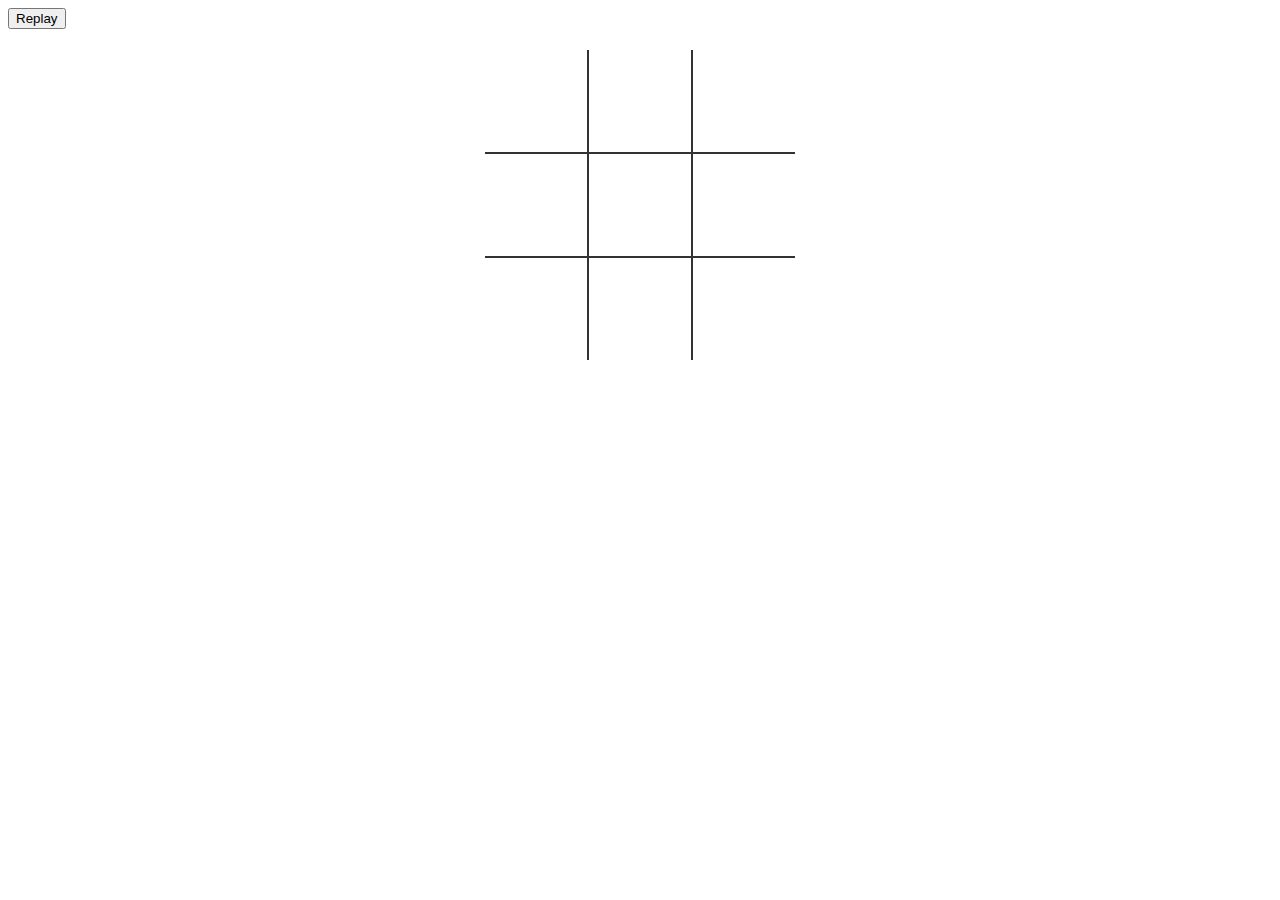
<file: profile/tictactoe/index.html>
<!DOCTYPE html>

<html>
<head>
  <meta charset="UTF-8">
  <title>Tic Tac Toe</title>
  
  <link rel="stylesheet" href="style.css">

</head>

<body>

	<table>
		<tr>
			<td class="cell" id="0"></td>
			<td class="cell" id="1"></td>
			<td class="cell" id="2"></td>
		</tr>
		<tr>
			<td class="cell" id="3"></td>
			<td class="cell" id="4"></td>
			<td class="cell" id="5"></td>
		</tr>
		<tr>
			<td class="cell" id="6"></td>
			<td class="cell" id="7"></td>
			<td class="cell" id="8"></td>
		</tr>
	</table>
	<div class="endgame">
		<div class="text"></div>
	</div>
	<button onClick="startGame()">Replay</button>

  <script src="script.js"></script>
</body>
</html>
</file>
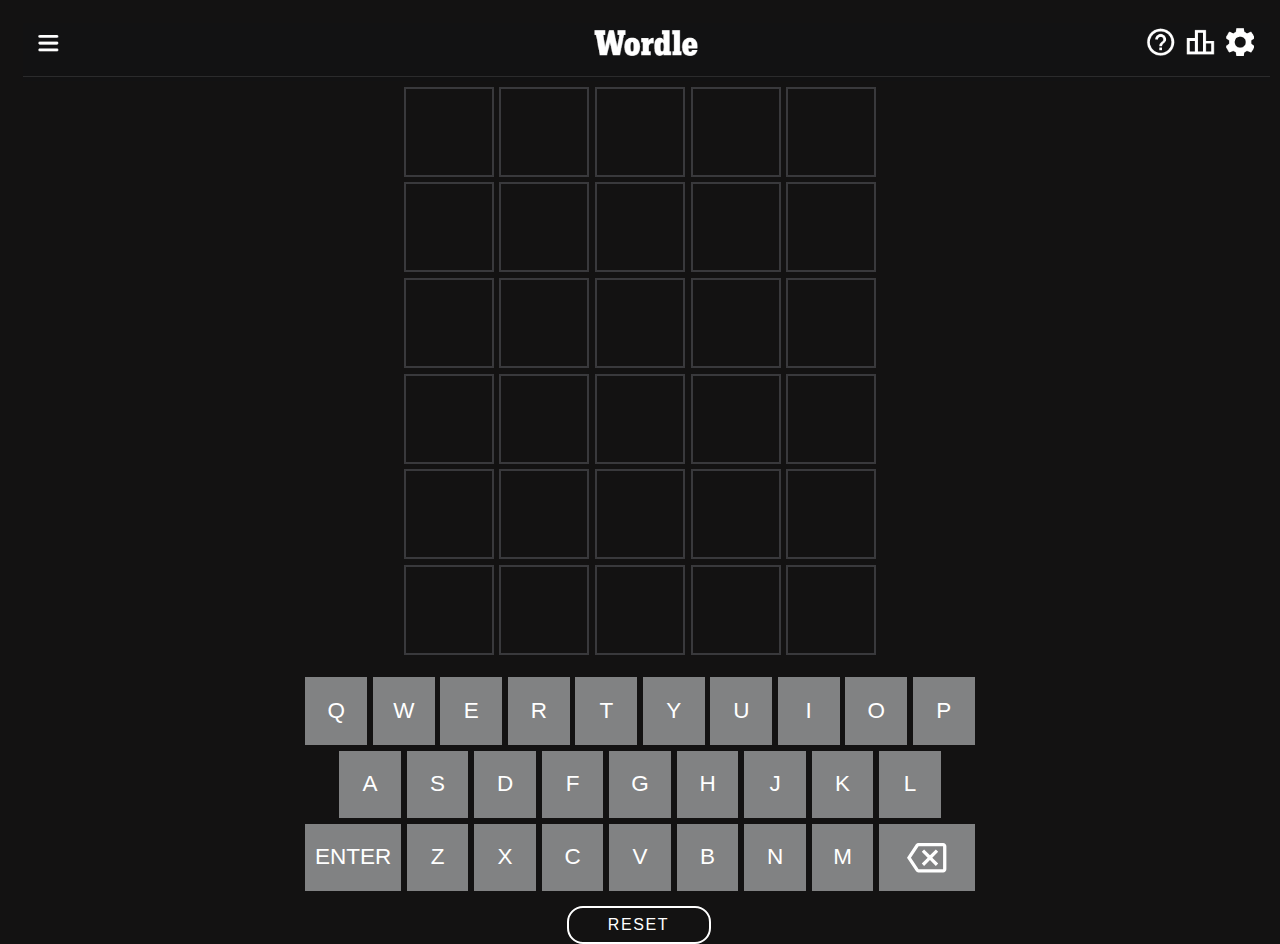
<file: profile/wordle/index.html>
<!DOCTYPE html>
<html lang="en">
  <head>
    <meta charset="UTF-8" />
    <meta http-equiv="X-UA-Compatible" content="IE=edge" />
    <meta name="viewport" content="width=device-width, initial-scale=1.0" />
    <link rel="stylesheet" href="styles.css" />
    <link rel="icon" type="image/x-icon" href="icon.png">
    <title>Wordle</title>
    <script src="script.js" defer></script>
  </head>
  <body>
    <center><img class="sticky" src="title.png" alt="" width="101%" style="position: sticky;"></center>
    
    <div class="alert-container" data-alert-container></div>
    <div data-guess-grid class="guess-grid">
      <div class="tile"></div>
      <div class="tile"></div>
      <div class="tile"></div>
      <div class="tile"></div>
      <div class="tile"></div>
      <div class="tile"></div>
      <div class="tile"></div>
      <div class="tile"></div>
      <div class="tile"></div>
      <div class="tile"></div>
      <div class="tile"></div>
      <div class="tile"></div>
      <div class="tile"></div>
      <div class="tile"></div>
      <div class="tile"></div>
      <div class="tile"></div>
      <div class="tile"></div>
      <div class="tile"></div>
      <div class="tile"></div>
      <div class="tile"></div>
      <div class="tile"></div>
      <div class="tile"></div>
      <div class="tile"></div>
      <div class="tile"></div>
      <div class="tile"></div>
      <div class="tile"></div>
      <div class="tile"></div>
      <div class="tile"></div>
      <div class="tile"></div>
      <div class="tile"></div>
    </div>
    <div data-keyboard class="keyboard">
      <button class="key" data-key="Q">Q</button>
      <button class="key" data-key="W">W</button>
      <button class="key" data-key="E">E</button>
      <button class="key" data-key="R">R</button>
      <button class="key" data-key="T">T</button>
      <button class="key" data-key="Y">Y</button>
      <button class="key" data-key="U">U</button>
      <button class="key" data-key="I">I</button>
      <button class="key" data-key="O">O</button>
      <button class="key" data-key="P">P</button>
      <div class="space"></div>
      <button class="key" data-key="A">A</button>
      <button class="key" data-key="S">S</button>
      <button class="key" data-key="D">D</button>
      <button class="key" data-key="F">F</button>
      <button class="key" data-key="G">G</button>
      <button class="key" data-key="H">H</button>
      <button class="key" data-key="J">J</button>
      <button class="key" data-key="K">K</button>
      <button class="key" data-key="L">L</button>
      <div class="space"></div>
      <button data-enter class="key large">Enter</button>
      <button class="key" data-key="Z">Z</button>
      <button class="key" data-key="X">X</button>
      <button class="key" data-key="C">C</button>
      <button class="key" data-key="V">V</button>
      <button class="key" data-key="B">B</button>
      <button class="key" data-key="N">N</button>
      <button class="key" data-key="M">M</button>
      <button data-delete class="key large">
        
        <svg
          xmlns="http://www.w3.org/2000/svg"
          height="24"
          viewBox="0 0 24 24"
          width="24"
        >
          <path
            fill="var(--color-tone-1)"
            d="M22 3H7c-.69 0-1.23.35-1.59.88L0 12l5.41 8.11c.36.53.9.89 1.59.89h15c1.1 0 2-.9 2-2V5c0-1.1-.9-2-2-2zm0 16H7.07L2.4 12l4.66-7H22v14zm-11.59-2L14 13.41 17.59 17 19 15.59 15.41 12 19 8.41 17.59 7 14 10.59 10.41 7 9 8.41 12.59 12 9 15.59z"
          ></path>
        </svg>
       
      </button>
    </div>
    <button class="cta" onclick="location.reload()" type="pointer">Reset</button>
  </body>
</html>
</file>
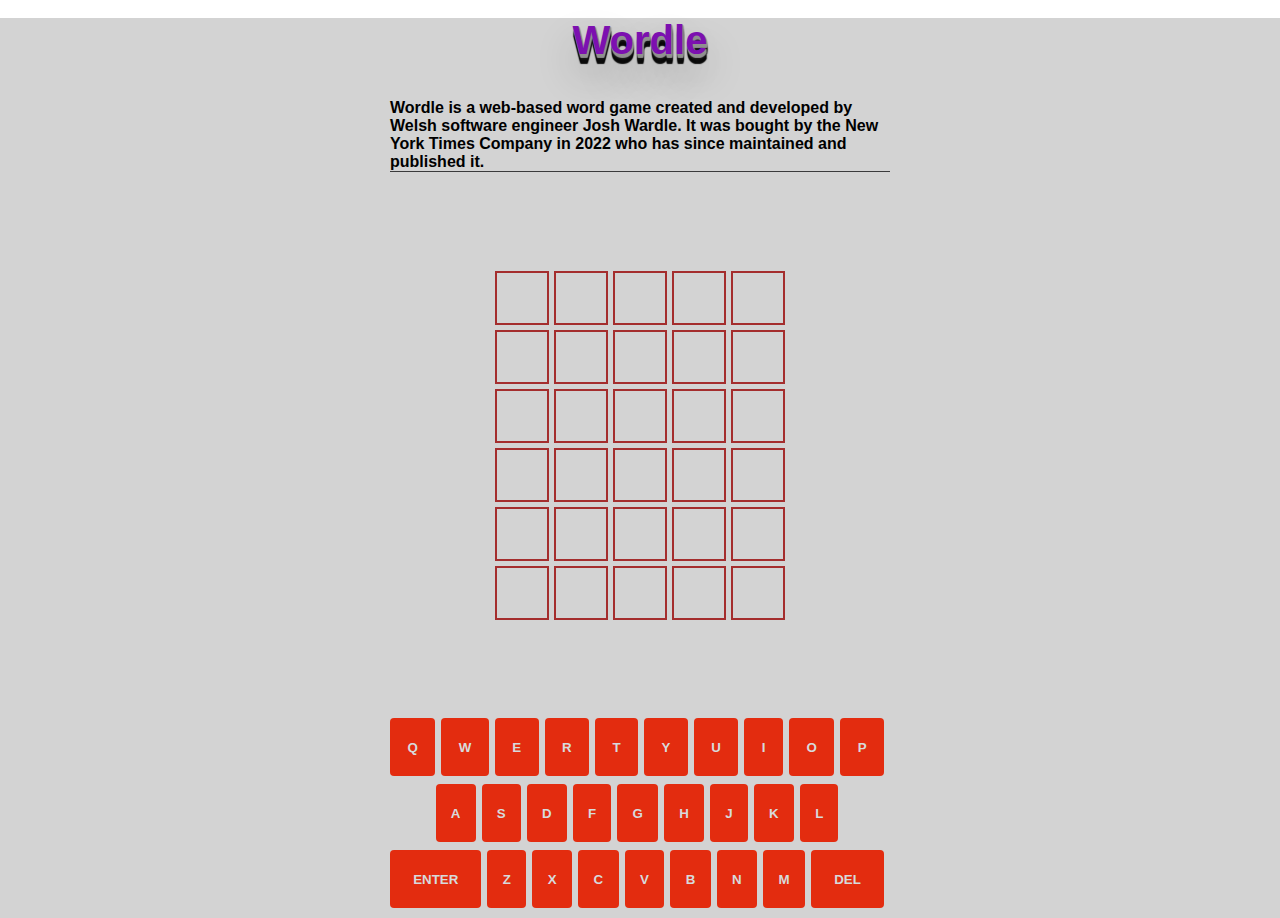
<file: Wordle/wordle.html>
<!DOCTYPE html>
<html lang="en">
<head>
    <meta charset="UTF-8">
    <meta http-equiv="X-UA-Compatible" content="IE=edge">
    <meta name="viewport" content="width=device-width, initial-scale=1.0">
    <link rel="stylesheet" href="style.css">
    <link
    rel="stylesheet"
    href="https://cdnjs.cloudflare.com/ajax/libs/animate.css/4.1.1/animate.min.css"
  />
    <title>Wordle!</title> <br>
</head>
<body>
    <div id="container">
        <div id="game">
            <header>
                <h1 class="title">Wordle</h1> <br><br>
                <h4> Wordle is a web-based word game created and developed by Welsh software engineer Josh Wardle. It was bought by the New York Times Company in 2022 who has since maintained and published it.</h4>
            </header>

            <div id="board-container">
                <div id="board"></div>
            </div>
            <div id="keyboard-container">
                <div class="keyboard-row">
                    <button data-key="q">q</button>
                    <button data-key="w">w</button>
                    <button data-key="e">e</button>
                    <button data-key="r">r</button>
                    <button data-key="t">t</button>
                    <button data-key="y">y</button>
                    <button data-key="u">u</button>
                    <button data-key="i">i</button>
                    <button data-key="o">o</button>
                    <button data-key="p">p</button>
                </div>
                <div class="keyboard-row">
                    <div class="spacer-half"></div>
                    <button data-key="a">a</button>
                    <button data-key="s">s</button>
                    <button data-key="d">d</button>
                    <button data-key="f">f</button>
                    <button data-key="g">g</button>
                    <button data-key="h">h</button>
                    <button data-key="j">j</button>
                    <button data-key="k">k</button>
                    <button data-key="l">l</button>
                    <div class="spacer-half"></div>
                </div>
                <div class="keyboard-row">
                    <button data-key="enter" class="wide-button">Enter</button>
                    <button data-key="z">z</button>
                    <button data-key="x">x</button>
                    <button data-key="c">c</button>
                    <button data-key="v">v</button>
                    <button data-key="b">b</button>
                    <button data-key="n">n</button>
                    <button data-key="m">m</button>
                    <button data-key="del" class="wide-button">Del</button>
                </div>
            </div>

        </div>

    </div>
    <script src="main.js"></script>

</body>
</html>
</file>
<file: profile/tictactoe/style.css>
td {
	border:  2px solid #333;
	height:  100px;
	width:  100px;
	text-align:  center;
	vertical-align:  middle;
	font-family:  "Comic Sans MS", cursive, sans-serif;
	font-size:  70px;
	cursor: pointer;
}

table {
	border-collapse: collapse;
	position: absolute;
	left: 50%;
	margin-left: -155px;
	top: 50px;
}

table tr:first-child td {
	border-top: 0;
}

table tr:last-child td {
	border-bottom: 0;
}

table tr td:first-child {
	border-left: 0;
}

table tr td:last-child {
	border-right: 0;
}

.endgame {
  display: none;
  width: 200px;
  top: 120px;
  background-color: rgba(205,133,63, 0.8);
  position: absolute;
  left: 50%;
  margin-left: -100px;
  padding-top: 50px;
  padding-bottom: 50px;
  text-align: center;
  border-radius: 5px;
  color: white;
  font-size: 2em;
}
</file>
<file: profile/wordle/styles.css>
*,
*::after,
*::before {
  box-sizing: border-box;
  font-family: Arial;
}
body {
  display: flex;
  flex-direction: column;
  min-height: 100vh;
  margin: 0;
  padding: 1em;
  font-size: clamp(0.5rem, 2.5vmin, 1.5rem);
  /* animation: gradient 15s ease infinite; */
  background:#131212; 
	background-size: 400% 400%;
	/* animation: gradient 15s ease infinite; */
	height: 100vh;
}

.keyboard {
  display: grid;
  grid-template-columns: repeat(20, minmax(auto, 1.25em));
  grid-auto-rows: 3em;
  gap: 0.25em;
  justify-content: center;
}
.key {
  font-size: inherit;
  grid-column: span 2;
  border: none;
  padding: 0;
  display: flex;
  justify-content: center;
  align-items: center;
  background-color: hsl(
    var(--hue, 200),
    var(--saturation, 1%),
    calc(var(--lightness-offset, 0%) + var(--lightness, 51%))
  );
  color: white;
  fill: white;
  text-transform: uppercase;
  /* border-radius: 0.25em; */
  cursor: pointer;
  user-select: none;
}

 


.key.large {
  grid-column: span 3;
}

.key > svg {
  width: 1.75em;
  height: 1.75em;
}

.key:hover,
.key:focus {
  --lightness-offset: 10%;
}

.key.wrong {
  --lightness: 23%;
}

.key.wrong-location {
  --hue: 49;
  --saturation: 51%;
  --lightness: 47%;
}

.key.correct {
  --hue: 115;
  --saturation: 29%;
  --lightness: 43%;
}

.guess-grid {
  display: grid;
  justify-content: center;
  align-content: center;
  flex-grow: 1;
  grid-template-columns: repeat(5, 4em);
  grid-template-rows: repeat(6, 4em);
  gap: 0.25em;
  margin-bottom: 1em;
}
.cta{
  display: inline-block;
    margin-left: 34rem;
    margin-bottom: 10px;
    color: rgb(255, 255, 255);
    background-color: transparent;
    border: 2px solid rgb(255, 255, 255);
    font-size: 1rem;
    text-transform: uppercase;
    letter-spacing: .1rem;
    margin-top: 15px;
    transition: 0.3s ease;
    transition-property: background-color,color;
    border-radius: 1rem;
    width: 9rem;
    padding-top: 0.5rem;
    padding-bottom: 0.5rem;
}
.cta:hover{
  cursor: pointer;
  color: rgb(0, 0, 0);
  background-color:rgb(255, 255, 255) ;
}
.tile {
  font-size: 2em;
  color: rgb(255, 255, 255);
  border: 0.05em solid hsl(240, 2%, 23%);
  text-transform: uppercase;
  font-weight: bold;
  display: flex;
  justify-content: center;
  align-items: center;
  user-select: none;
  transition: transform 250ms linear;
}

.tile[data-state="active"] {
  border-color: hsl(200, 1%, 34%);
}

.tile[data-state="wrong"] {
  border: none;
  background-color: hsl(240, 2%, 23%);
}

.tile[data-state="wrong-location"] {
  border: none;
  background-color: hsl(49, 51%, 47%);
}

.tile[data-state="correct"] {
  border: none;
  background-color: hsl(115, 29%, 43%);
}

.tile.shake {
  animation: shake 250ms ease-in-out;
}

.tile.dance {
  animation: dance 500ms ease-in-out;
}

.tile.flip {
  transform: rotateX(90deg);
}

@keyframes shake {
  10% {
    transform: translateX(-5%);
  }

  30% {
    transform: translateX(5%);
  }

  50% {
    transform: translateX(7.5%);
  }

  70% {
    transform: translateX(7.5%);
  }

  90% {
    transform: translateX(5%);
  }

  100% {
    transform: translateX(0);
  }
}

@keyframes gradient {
	0% {
		background-position: 0% 50%;
	}
	50% {
		background-position: 100% 50%;
	}
	100% {
		background-position: 0% 50%;
	}
}


@keyframes dance {
  20% {
    transform: translateY(-50%);
  }

  40% {
    transform: translateY(5%);
  }

  60% {
    transform: translateY(-25%);
  }

  80% {
    transform: translateY(2.5%);
  }

  90% {
    transform: translateY(-5%);
  }

  100% {
    transform: translateY(0);
  }
}

.alert-container {
  position: fixed;
  top: 10vh;
  left: 50vw;
  transform: translateX(-50%);
  z-index: 1;
  display: flex;
  flex-direction: column;
  align-items: center;
}

.alert {
  pointer-events: none;
  background-color: hsl(204, 7%, 85%);
  padding: 0.75em;
  border-radius: 0.25em;
  opacity: 1;
  transition: opacity 500ms ease-in-out;
  margin-bottom: 0.5em;
}

.alert:last-child {
  margin-bottom: 0;
}

.alert.hide {
  opacity: 0;
}
</file>
<file: Wordle/style.css>
*{
    padding: 0;
    margin: 0;
}
html, body{
    height: 100%;
    font-family: 'Lucida Sans', 'Lucida Sans Regular', 'Lucida Grande', 'Lucida Sans Unicode', Geneva, Verdana, sans-serif;
}

#container{
    display: flex;
    background-color: lightgrey;
    /* background: url("https://media4.giphy.com/media/KZFrf9JusXzmpnPsT6/…u4l9f1rua82nz1l5p9fmwv1oxah4bn&rid=200w.webp&ct=g"); */
    /* filter: blur(5px); */
    /* filter: sepia(100%); */
    background-size: cover;
    animation: play 2s infinite;
    height:  100%;
    flex-direction: column;
    align-items: center;


}
header{
    border-bottom: 1px solid rgb(58, 58, 60);
}
.title{
    color: rgb(124, 16, 176);
    font-size: 2.5rem;
    font-weight: bold;
    margin: 0.4 rem 0 0.4rem 0;
    text-align: center;
    font-family: 'Lucida Sans', 'Lucida Sans Regular', 'Lucida Grande', 'Lucida Sans Unicode', Geneva, Verdana, sans-serif;
    transform: translate(-50%,-505);
    text-shadow: 1px 1px 1px #919191,

                 1px 2px 1px #919191,
                 1px 3px 1px #919191,
                 1px 4px 1px #919191,
                 1px 5px 1px #0c0c0c,
                 1px 6px 1px #141414,
                 1px 7px 1px #0a0a0a,
                 1px 8px 1px #0a0a0a,
                 1px 9px 1px #0c0c0c,
                 1px 10px 1px #141414,
                 1px 20px 40px rgba(0, 0, 0, 0.3); ;


}
#board-container{
    align-items: center;
    display: flex;
    justify-content: center;
    flex-grow:  1;
    overflow: hidden;
}
#board{
    display: grid;
    grid-template-columns: repeat(5 ,1fr);
    grid-gap: 5px;
    padding: 10PX;
    box-sizing: border-box;
}
.square{
     border: 2px solid rgb(164, 45, 45);
     min-height: 50px;
     min-width: 50px;
     font-weight: bold;
     font-size: 50px;
     color: azure;
     text-transform: uppercase;
     display: flex;
     justify-content: center;
     align-content: center;

}

#keyboard-container{
    height: 200px;
}
#game{
    width: 100%;
    max-width: 500px;
    height: 100%;
    display: flex;
    flex-direction: column;
}
.keyboard-row{
    display: flex;
    justify-content: center;

    margin: 0 auto 8px;
    width: 100%;
    touch-action: manipulation;
}
.keyboard-row button{
    border: 0;
    font-style: inherit;
    font-weight: bold;
    padding : 0;
    height: 58px;
    cursor: pointer;
    background-color: rgb(227, 44, 15);
    color: rgb(215, 218, 220);
    flex-grow:1;
    text-transform: uppercase;
    margin-right: 6px;
    border-radius: 4px;
    user-select: none;
}

.keyboard-row button.wide-button{
    flex-grow: 1.5;
}
.spacer-half{
    flex-grow: 1.5;

}
@keyframes play {
    from {
      background-position: 0 0;
    }
    to {
      background-position: 100% 0;
    }
  }
</file>
